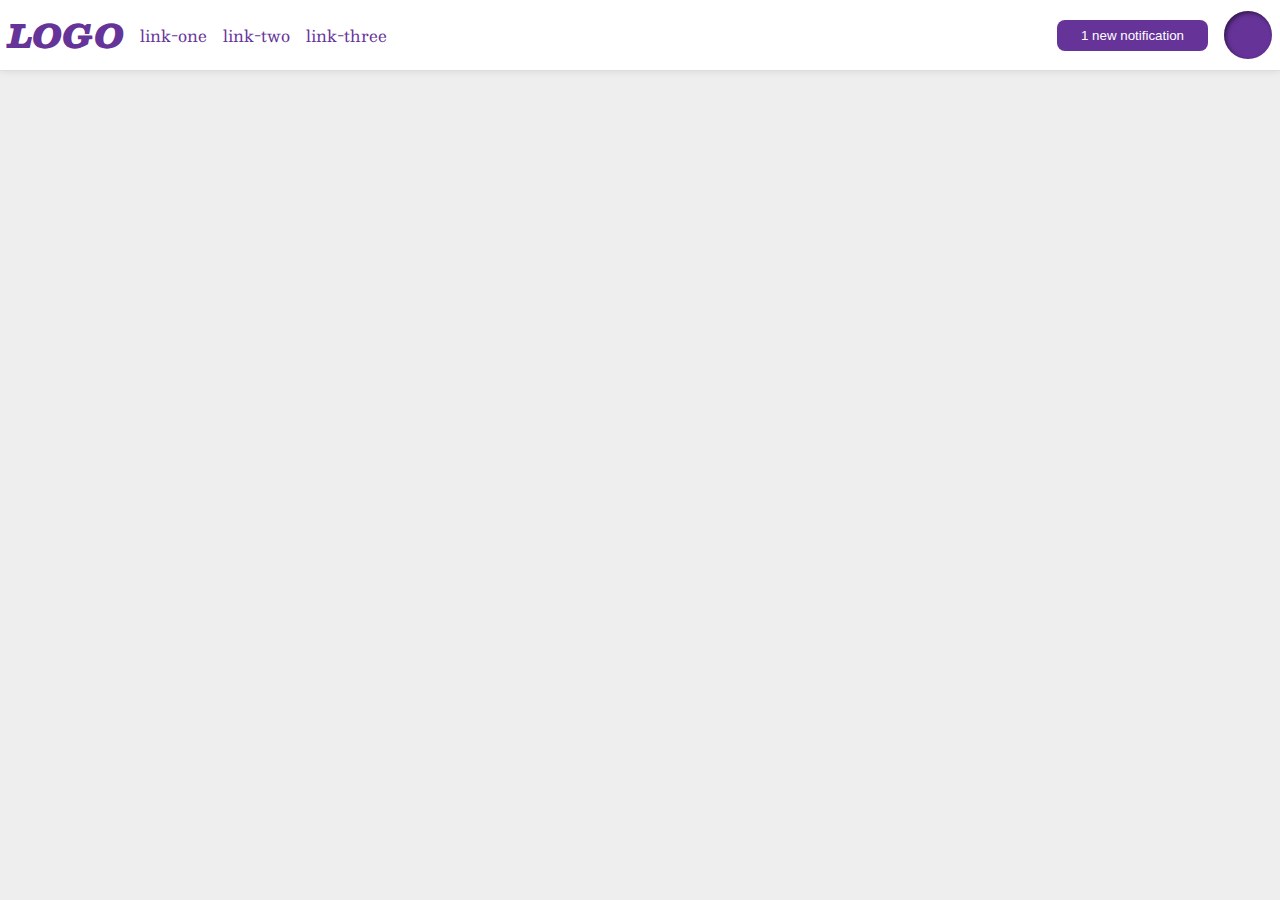
<file: flex/03-flex-header-2/index.html>
<!DOCTYPE html>
<html lang="en">
  <head>
    <meta charset="UTF-8">
    <meta http-equiv="X-UA-Compatible" content="IE=edge">
    <meta name="viewport" content="width=device-width, initial-scale=1.0">
    <title>Flex Header 2</title>
    <link rel="stylesheet" href="style.css">
  </head>
  <body>
    <div class="header">
      <div class="left">
        <div class="logo">
          LOGO
        </div>
        <ul class="links">
          <li><a href="https://google.com">link-one</a></li>
          <li><a href="https://google.com">link-two</a></li>
          <li><a href="https://google.com">link-three</a></li>
        </ul>
      </div>
      <div class="right">
        <button class="notifications">
          1 new notification
        </button>
        <div class="profile-image"></div>
      </div>
    </div>
  </body>
</html>
</file>
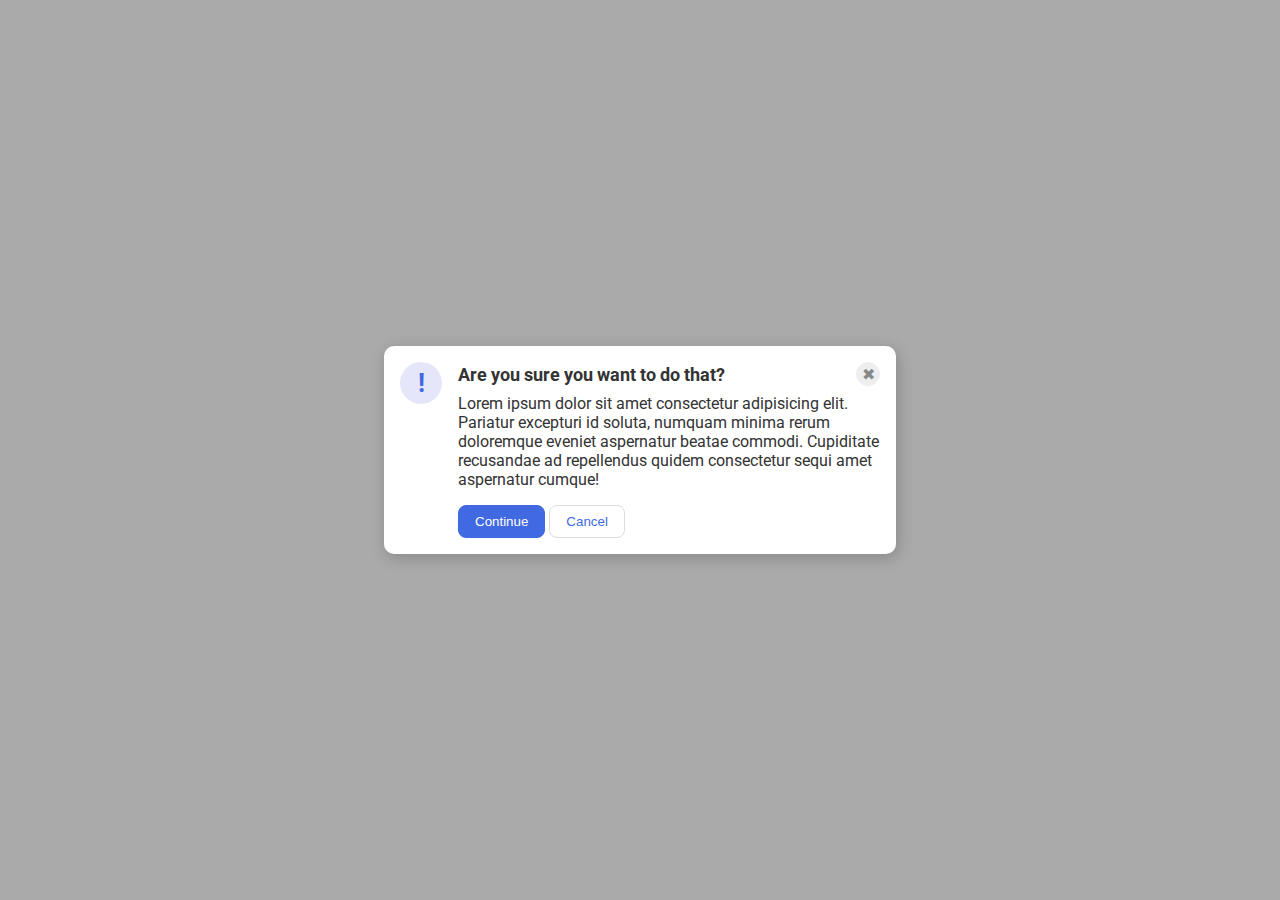
<file: flex/05-flex-modal/index.html>
<!DOCTYPE html>
<html lang="en">
  <head>
    <meta charset="UTF-8">
    <meta http-equiv="X-UA-Compatible" content="IE=edge">
    <meta name="viewport" content="width=device-width, initial-scale=1.0">
    <link rel="stylesheet" href="style.css">
    <title>Modal</title>
  </head>
  <body>
    <div class="modal">
      <div class="icon">!</div>
      <div class="container">
        <div class="header">Are you sure you want to do that?
        <button class="close-button">✖</button>
        </div>
        <div class="text">Lorem ipsum dolor sit amet consectetur adipisicing elit. Pariatur excepturi id soluta, numquam minima rerum doloremque eveniet aspernatur beatae commodi. Cupiditate recusandae ad repellendus quidem consectetur sequi amet aspernatur cumque!</div>
        <button class="continue">Continue</button>
        <button class="cancel">Cancel</button>
      </div>
    </div>
  </body>
</html>
</file>
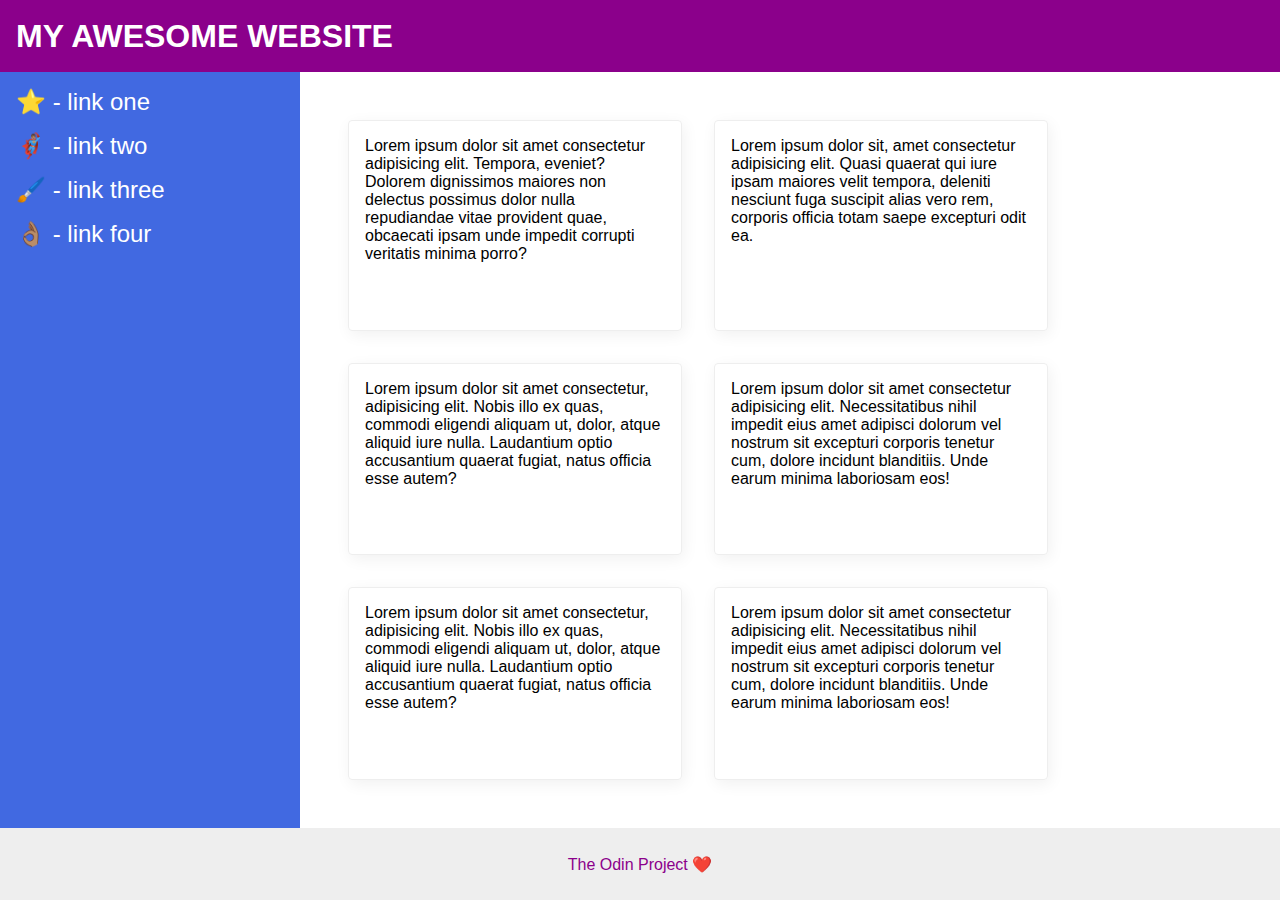
<file: flex/07-flex-layout-2/index.html>
<!DOCTYPE html>
<html lang="en">
  <head>
    <meta charset="UTF-8">
    <meta http-equiv="X-UA-Compatible" content="IE=edge">
    <meta name="viewport" content="width=device-width, initial-scale=1.0">
    <title>The Holy Grail</title>
    <link rel="stylesheet" href="style.css">
  </head>
  <body>
    <div class="header">
      MY AWESOME WEBSITE
    </div>
    <div class="container">
      <div class="sidebar">
        <ul>
          <li><a href="#">⭐ - link one</a></li>
          <li><a href="#">🦸🏽‍♂️ - link two</a></li>
          <li><a href="#">🖌️ - link three</a></li>
          <li><a href="#">👌🏽 - link four</a></li>
        </ul>
      </div>
      <div class="cards">
        <div class="card">Lorem ipsum dolor sit amet consectetur adipisicing elit. Tempora, eveniet? Dolorem dignissimos maiores non delectus possimus dolor nulla repudiandae vitae provident quae, obcaecati ipsam unde impedit corrupti veritatis minima porro?</div>
        <div class="card">Lorem ipsum dolor sit, amet consectetur adipisicing elit. Quasi quaerat qui iure ipsam maiores velit tempora, deleniti nesciunt fuga suscipit alias vero rem, corporis officia totam saepe excepturi odit ea.</div>
        <div class="card">Lorem ipsum dolor sit amet consectetur, adipisicing elit. Nobis illo ex quas, commodi eligendi aliquam ut, dolor, atque aliquid iure nulla. Laudantium optio accusantium quaerat fugiat, natus officia esse autem?</div>
        <div class="card">Lorem ipsum dolor sit amet consectetur adipisicing elit. Necessitatibus nihil impedit eius amet adipisci dolorum vel nostrum sit excepturi corporis tenetur cum, dolore incidunt blanditiis. Unde earum minima laboriosam eos!</div>
        <div class="card">Lorem ipsum dolor sit amet consectetur, adipisicing elit. Nobis illo ex quas, commodi eligendi aliquam ut, dolor, atque aliquid iure nulla. Laudantium optio accusantium quaerat fugiat, natus officia esse autem?</div>
        <div class="card">Lorem ipsum dolor sit amet consectetur adipisicing elit. Necessitatibus nihil impedit eius amet adipisci dolorum vel nostrum sit excepturi corporis tenetur cum, dolore incidunt blanditiis. Unde earum minima laboriosam eos!</div>
    </div>
    </div>
    <div class="footer">
      The Odin Project ❤️
    </div>
  </body>
</html>
</file>
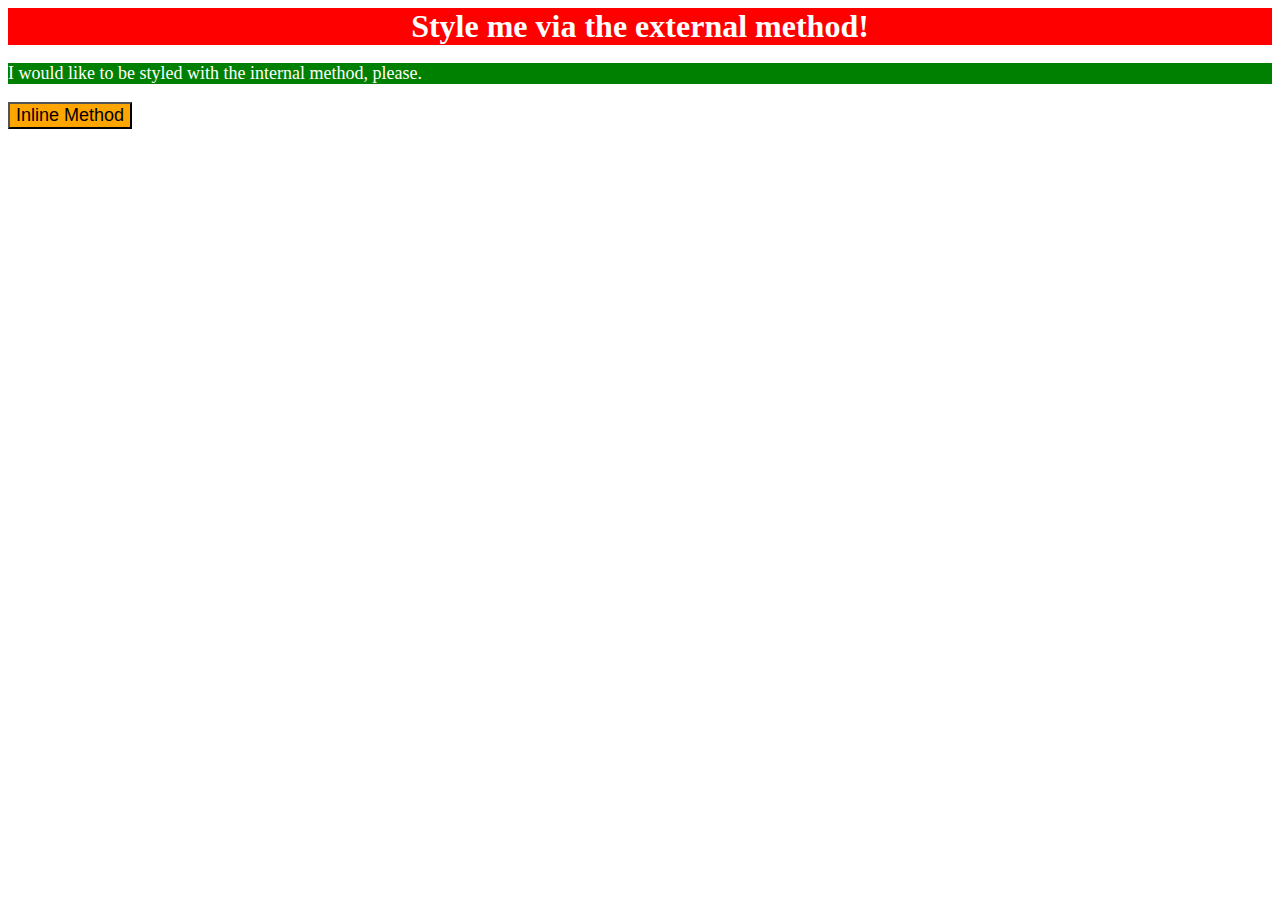
<file: foundations/01-css-methods/index.html>
<!DOCTYPE html>
<html lang="en">
  <head>
    <link rel="stylesheet" href="style.css">
    <meta charset="UTF-8">
    <meta http-equiv="X-UA-Compatible" content="IE=edge">
    <meta name="viewport" content="width=device-width, initial-scale=1.0">
    <title>Methods for Adding CSS</title>
    <style>
      p {
        color: white;
        background-color: green;
        font-size: 18px;
      }
    </style>
  </head>
  <body>
    <div>Style me via the external method!</div>
    <p>I would like to be styled with the internal method, please.</p>
    <button style="background-color: orange; font-size: 18px;">
      Inline Method</button>
  </body>
</html>
</file>
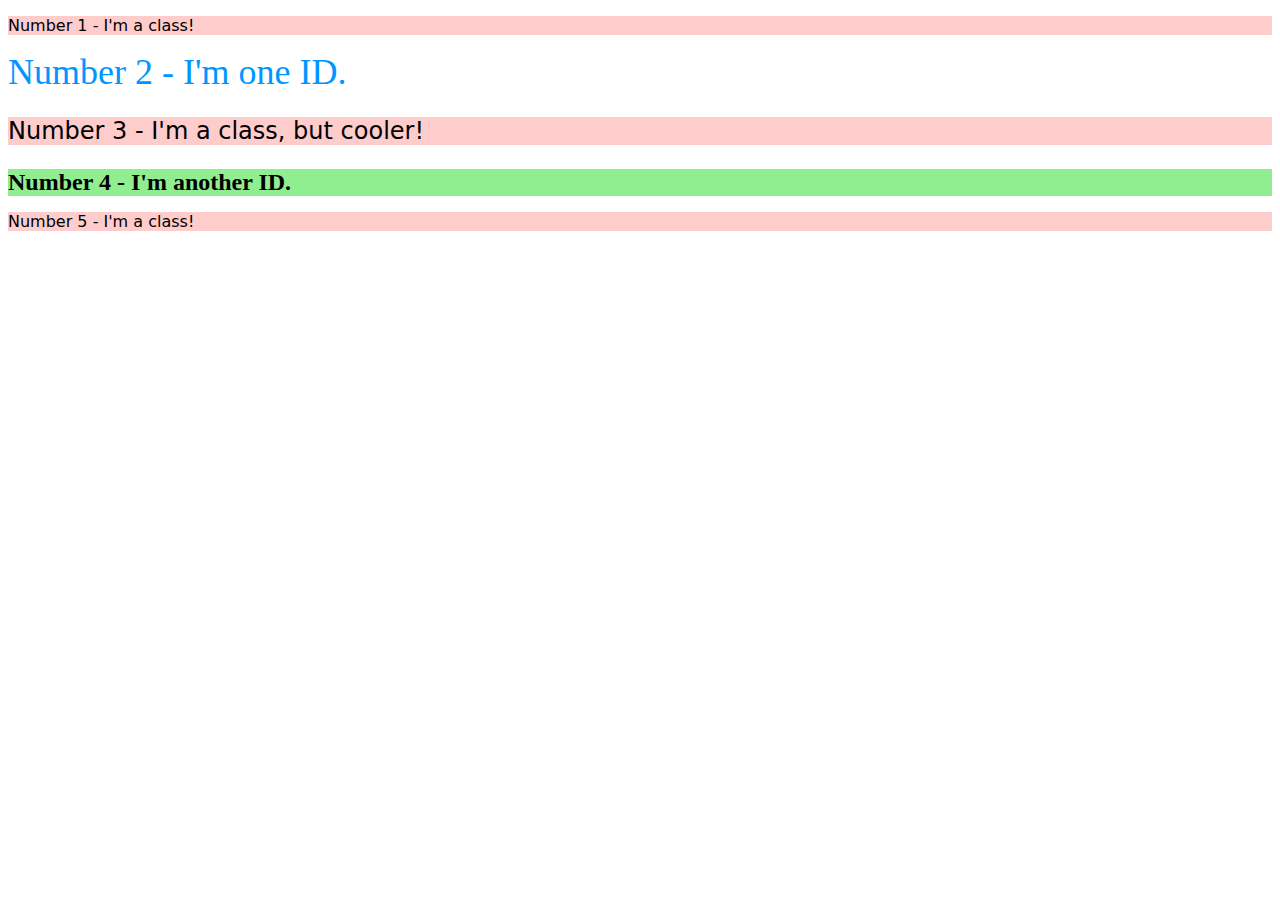
<file: foundations/02-class-id-selectors/index.html>
<!DOCTYPE html>
<html lang="en">
  <head>
    <meta charset="UTF-8">
    <meta http-equiv="X-UA-Compatible" content="IE=edge">
    <meta name="viewport" content="width=device-width, initial-scale=1.0">
    <title>Class and ID Selectors</title>
    <link rel="stylesheet" href="style.css">
  </head>
  <body>
    <p class="odd">Number 1 - I'm a class!</p>
    <div id="num2">Number 2 - I'm one ID.</div>
    <p class="odd cooler">Number 3 - I'm a class, but cooler!</p>
    <div id="num4">Number 4 - I'm another ID.</div>
    <p class="odd">Number 5 - I'm a class!</p>
  </body>
</html>
</file>
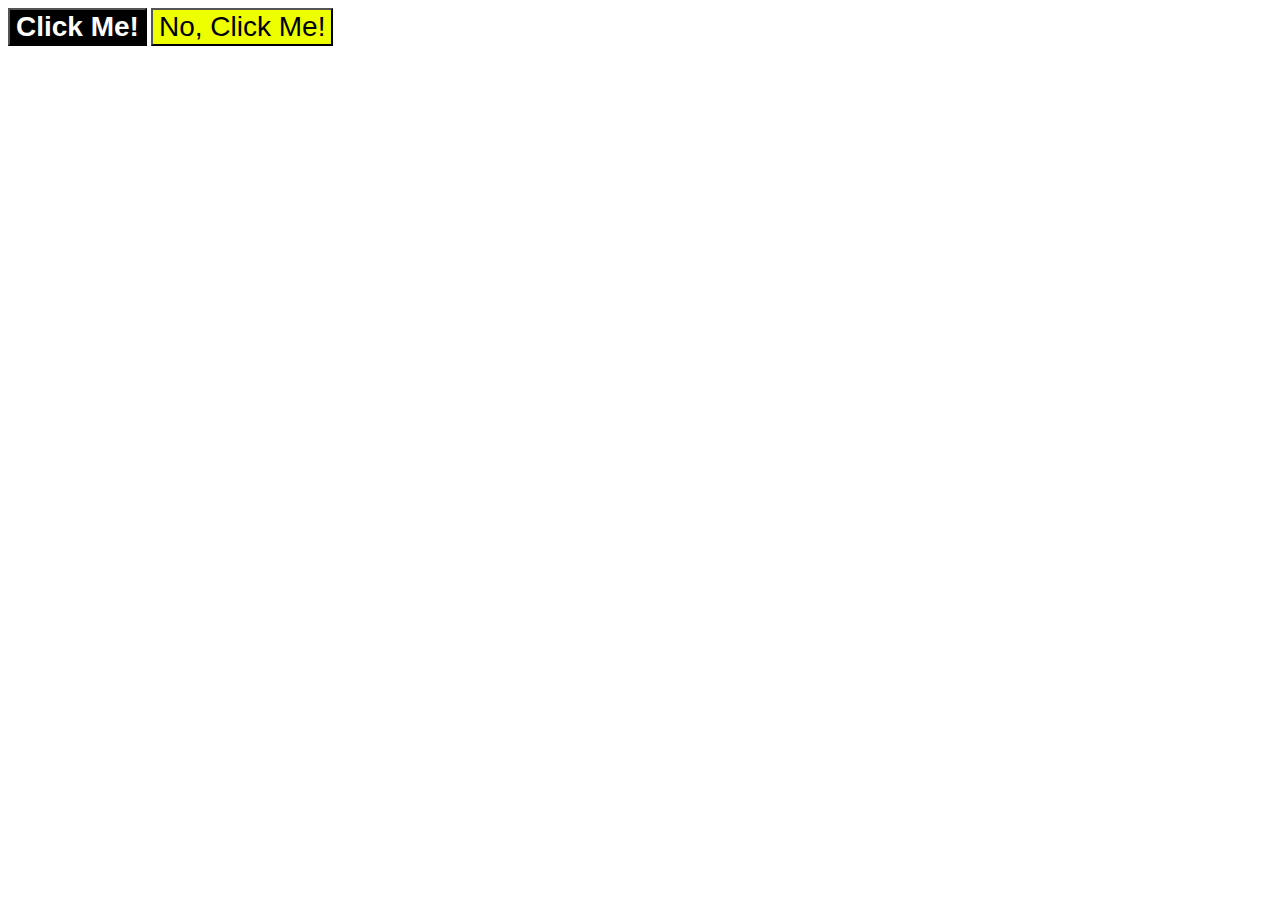
<file: foundations/03-grouping-selectors/index.html>
<!DOCTYPE html>
<html lang="en">
  <head>
    <meta charset="UTF-8">
    <meta http-equiv="X-UA-Compatible" content="IE=edge">
    <meta name="viewport" content="width=device-width, initial-scale=1.0">
    <title>Grouping Selectors</title>
    <link rel="stylesheet" href="style.css">
  </head>
  <body>
    <button class="first">Click Me!</button>
    <button class="second">No, Click Me!</button>
  </body>
</html>
</file>
<file: flex/03-flex-header-2/style.css>
/* this is some magical font-importing.  
you'll learn about it later. */
@import url('https://fonts.googleapis.com/css2?family=Besley:ital,wght@0,400;1,900&display=swap');

body {
  margin: 0;
  background: #eee;
  font-family: Besley, serif;
}

.header {
  display: flex;
  justify-content: space-between;
  align-items: center;
  background: white;
  padding: 8px;
  border-bottom: 1px solid #ddd;
  box-shadow: 0 0 8px rgba(0,0,0,.1);
}

.left, .right {
  display: flex;
  align-items: center;
  gap: 16px;
}

.left {
  justify-content: flex-start;
}

.right {
  justify-content: flex-end;
}

.profile-image {
  background: rebeccapurple;
  box-shadow: inset 2px 2px 4px rgba(0,0,0,.5);
  border-radius: 50%;
  width: 48px;
  height: 48px;
}

.logo {
  color: rebeccapurple;
  font-size: 32px;
  font-weight: 900;
  font-style: italic;
}

button {
  border: none;
  border-radius: 8px;
  background: rebeccapurple;
  color: white;
  padding: 8px 24px;
}

a {
  /* this removes the line under our links */
  text-decoration: none;
  color: rebeccapurple;
}

ul {
  display: flex;
  align-items: center;
  list-style-type: none;
  padding: 0;
  margin: 0;
  gap: 16px;
}
</file>
<file: flex/05-flex-modal/style.css>
@import url('https://fonts.googleapis.com/css2?family=Roboto:wght@400;700&display=swap');

html, body {
  height: 100%;
}

body {
  font-family: Roboto, sans-serif;
  margin: 0;
  background: #aaa;
  color: #333;
  /* I'll give you this one for free lol */
  display: flex;
  align-items: center;
  justify-content: center;
}

.modal {
  background: white;
  width: 480px;
  padding: 16px;
  border-radius: 10px;
  box-shadow: 2px 4px 16px rgba(0,0,0,.2);
  display: flex;
  gap: 16px;
}

.header{
  display: flex;
  justify-content: space-between;
  align-items: center;
  font-size: 18px;
  font-weight: 700;
  margin-bottom: 8px;
}

.text {
  margin-bottom: 16px;
}

.icon {
  color: royalblue;
  font-size: 26px;
  font-weight: 700;
  background: lavender;
  width: 42px;
  height: 42px;
  border-radius: 50%;
  display: flex;
  flex: none;
  align-items: center;
  justify-content: center;
}

.close-button {
  background: #eee;
  border-radius: 50%;
  color: #888;
  font-weight: 400;
  font-size: 16px;
  height: 24px;
  width: 24px;
  display: flex;
  align-items: center;
  justify-content: center;
  border: 1px solid #eee;
  padding: 0;
}

button {
  cursor: pointer;
  padding: 8px 16px;
  border-radius: 8px;
}

button.continue {
  background: royalblue;
  border: 1px solid royalblue;
  color: white;
}

button.cancel {
  background: white;
  border: 1px solid #ddd;
  color: royalblue;
}
</file>
<file: flex/07-flex-layout-2/style.css>
body {
  display: flex;
  flex-direction: column;
  font-family: -apple-system, BlinkMacSystemFont, 'Segoe UI', Roboto, Oxygen, Ubuntu, Cantarell, 'Open Sans', 'Helvetica Neue', sans-serif;
  margin: 0;
  min-height: 100vh;
}

.container {
  display: flex;
  flex: 1;
}

.cards {
  display: flex;
  flex-wrap: wrap;
  gap: 32px;
  padding: 48px;
}

.header {
  display: flex;
  align-items: center;
  height: 72px;
  background: darkmagenta;
  padding: 0 16px;
  color: white;
  font-size: 32px;
  font-weight: 900;
}

.footer {
  display: flex;
  align-items: center;
  justify-content: center;
  height: 72px;
  background: #eee;
  color: darkmagenta;
}

.sidebar {
  width: 300px;
  flex-shrink: 0;
  background: royalblue;
  box-sizing: border-box;
  padding: 16px;
}

.card {
  border: 1px solid #eee;
  box-shadow: 2px 4px 16px rgba(0,0,0,.06);
  border-radius: 4px;
  width: 300px;
  padding: 16px;
}

ul {
  list-style-type: none;
  margin: 0;
  padding: 0;
}

li {
  margin-bottom: 16px;
}

a {
  text-decoration: none;
  color: white;
  font-size: 24px;
}
</file>
<file: foundations/01-css-methods/style.css>
/* external styling */
div {
  color: white;
  background-color: red;
  font-size: 32px;
  font-weight: bold;
  text-align: center
};
</file>
<file: foundations/02-class-id-selectors/style.css>
.odd {
  background-color: hsl(360, 100%, 90%);
  font-family: Verdana, "DejaVu Sans", sans-serif;
}

.odd.cooler {
  font-size: 24px;
}

#num2 {
  color: rgb(0, 150, 255);
  font-size: 36px;
}

#num4 {
  background-color: #90EE90;
  font-size: 24px;
  font-weight: bold;
}
</file>
<file: foundations/03-grouping-selectors/style.css>
.first,
.second {
  font-size: 28px;
  font-family: Helvetica, "Times New Roman", sans-serif;
}

.first {
  background-color: #000000;
  color: white;
  font-weight: bold;
}

.second {
  background-color: hsl(64, 100%, 50%);
}
</file>
